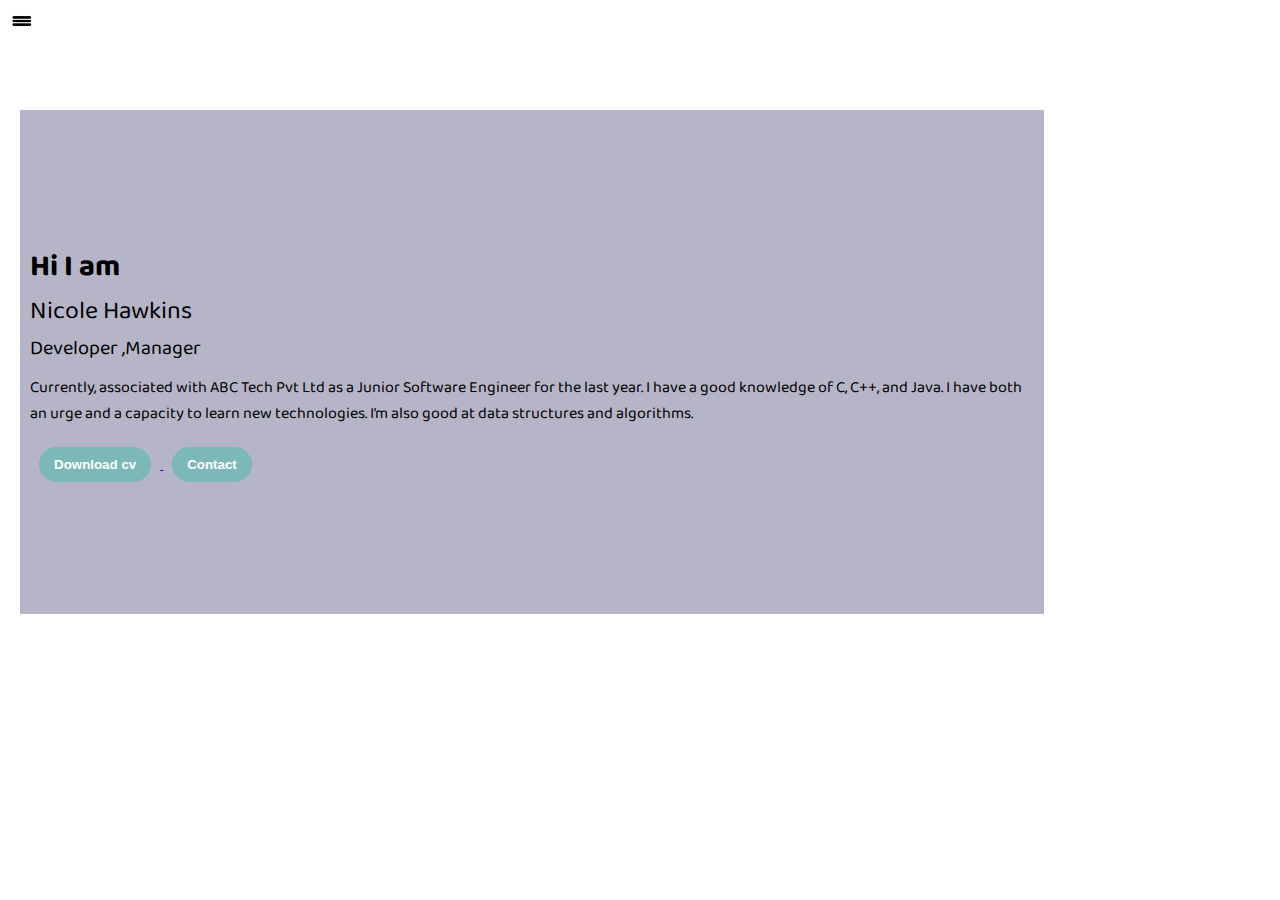
<file: index.html>
<!DOCTYPE html>
<html lang="en">
  <head>
    <meta charset="UTF-8" />
    <meta http-equiv="X-UA-Compatible" content="IE=edge" />
    <meta name="viewport" content="width=device-width, initial-scale=1.0" />
    <title>Presonal Portfolio websit</title>
    <link rel="stylesheet" href="./style.css" />
    <link rel="preconnect" href="https://fonts.googleapis.com" />
 
  </head>
  <body>
    <div class="container">
      <div class="sidebar sidebarcancle ">
        <nav>
          <ul>
            <li><a href="/">Home</a> </li> 
            <li><a href="./intro.html">My Intro</a> </li>
            <li><a href="./Services.html">Services</a> </li>
            <li><a href="./Blog.html">Blog</a>  </li>
            <li><a href="Contact.html">Contact Me</a>  </li>
          </ul>
        </nav>
      </div>
      <div class="main ">
        <div class="hamburger">
          <img src="./ham.png" alt="" class="ham" width="24px">
          <img src="./cross.png" alt="" class="cross" width="15px">
        </div>
        <div id="developer" class="info_container devvv noshrinksidebar shrinksidebar">
          <div  class="devinfo">

              <div class="hello">Hi I am </div>
              <div class="name">Nicole Hawkins</div>
              <div class="about">Developer ,Manager</div>
              <div class="moreabout">
                
                <p>
                  
                  Currently, associated with ABC Tech Pvt Ltd as a Junior Software Engineer for the last year.
  
                  I have a good knowledge of C, C++, and Java. I have both an urge and a capacity to learn new technologies.
                  I’m also good at data structures and algorithms.
                </p>
              </div>
              <div class="buttonss">
                  <a href="./Software-Developer_Entry-level.pdf">
                    <button>Download cv</button>
                  </a>
                  <a href="Contact.html">
                    <button>Contact</button>

                  </a>
                  </div>
          </div>
         
            <div class="devpic"><img src="./614-02679333en_Masterfile.jpg" alt="" /></div>

          
        </div>
      </div>
    </div>
    <script src="script11.js"></script>
  </body>
</html>
</file>
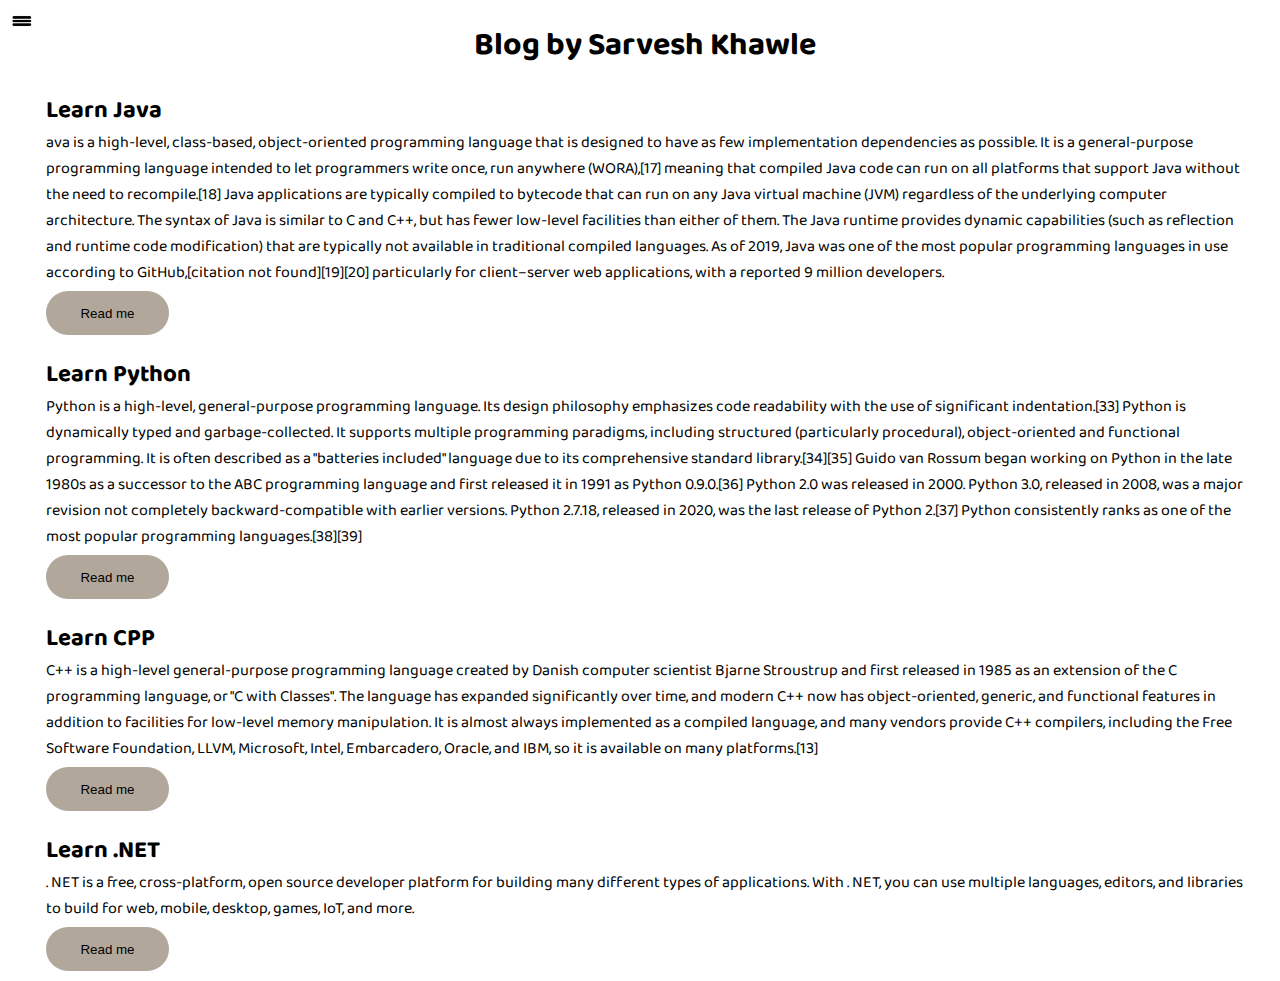
<file: Blog.html>
<!DOCTYPE html>
<html lang="en">
  <head>
    <meta charset="UTF-8" />
    <meta http-equiv="X-UA-Compatible" content="IE=edge" />
    <meta name="viewport" content="width=device-width, initial-scale=1.0" />
    <title>Presonal Portfolio websit</title>
    <link rel="stylesheet" href="./style.css" />
    <link rel="preconnect" href="https://fonts.googleapis.com" />
    <link rel="stylesheet" href="./blogstyle.css">
  </head>
  <body>

    <div class="container">
      <div class="sidebar sidebarcancle">
        <nav>
          <ul>
            <li><a href="/">Home</a> </li> 
            <li><a href="./intro.html">My Intro</a> </li>
            <li><a href="./Services.html">Services</a> </li>
            <li><a href="./Blog.html">Blog</a>  </li>
            <li><a href="./contactme.html">Contact Me</a>  </li>
          </ul>
        </nav>
      </div>
      <div class="main">
        <div class="hamburger">
          <img src="./ham.png" alt="" class="ham" width="24px">
          <img src="./cross.png" alt="" class="cross" width="15px">
        </div>
        <div class="blogcontainer devvv noshrinksidebar shrinksidebar ">
            <h1>Blog by Sarvesh Khawle </h1>
            <div class="bolgitem">
                <h2>Learn Java   </h2>
                <p>ava is a high-level, class-based, object-oriented programming language that is designed to have as few implementation dependencies as possible. It is a general-purpose programming language intended to let programmers write once, run anywhere (WORA),[17] meaning that compiled Java code can run on all platforms that support Java without the need to recompile.[18] Java applications are typically compiled to bytecode that can run on any Java virtual machine (JVM) regardless of the underlying computer architecture. The syntax of Java is similar to C and C++, but has fewer low-level facilities than either of them. The Java runtime provides dynamic capabilities (such as reflection and runtime code modification) that are typically not available in traditional compiled languages. As of 2019, Java was one of the most popular programming languages in use according to GitHub,[citation not found][19][20] particularly for client–server web applications, with a reported 9 million developers.
                </p>
                <button class="button1">Read me</button>
            </div>
            <div class="bolgitem">
                <h2>Learn Python   </h2>
                <p>
                  Python is a high-level, general-purpose programming language. Its design philosophy emphasizes code readability with the use of significant indentation.[33]

                  Python is dynamically typed and garbage-collected. It supports multiple programming paradigms, including structured (particularly procedural), object-oriented and functional programming. It is often described as a "batteries included" language due to its comprehensive standard library.[34][35]
                  
                  Guido van Rossum began working on Python in the late 1980s as a successor to the ABC programming language and first released it in 1991 as Python 0.9.0.[36] Python 2.0 was released in 2000. Python 3.0, released in 2008, was a major revision not completely backward-compatible with earlier versions. Python 2.7.18, released in 2020, was the last release of Python 2.[37]
                  
                  Python consistently ranks as one of the most popular programming languages.[38][39]
                  </p>
                <button class="button1">Read me</button>
            </div>
            <div class="bolgitem">
                <h2>Learn CPP   </h2>
                <p>
                  C++  is a high-level general-purpose programming language created by Danish computer scientist Bjarne Stroustrup and first released in 1985 as an extension of the C programming language, or "C with Classes". The language has expanded significantly over time, and modern C++ now has object-oriented, generic, and functional features in addition to facilities for low-level memory manipulation. It is almost always implemented as a compiled language, and many vendors provide C++ compilers, including the Free Software Foundation, LLVM, Microsoft, Intel, Embarcadero, Oracle, and IBM, so it is available on many platforms.[13]
                  </p>
                <button class="button1">Read me</button>
            </div>
            <div class="bolgitem">
                <h2>Learn .NET   </h2>
                <p>
                  . NET is a free, cross-platform, open source developer platform for building many different types of applications. With . NET, you can use multiple languages, editors, and libraries to build for web, mobile, desktop, games, IoT, and more.
                  </p>
                <button class="button1">Read me</button>
            </div>
        </div>
    </div>
    <script src="script11.js"></script> 
  </body>
</html>
</file>
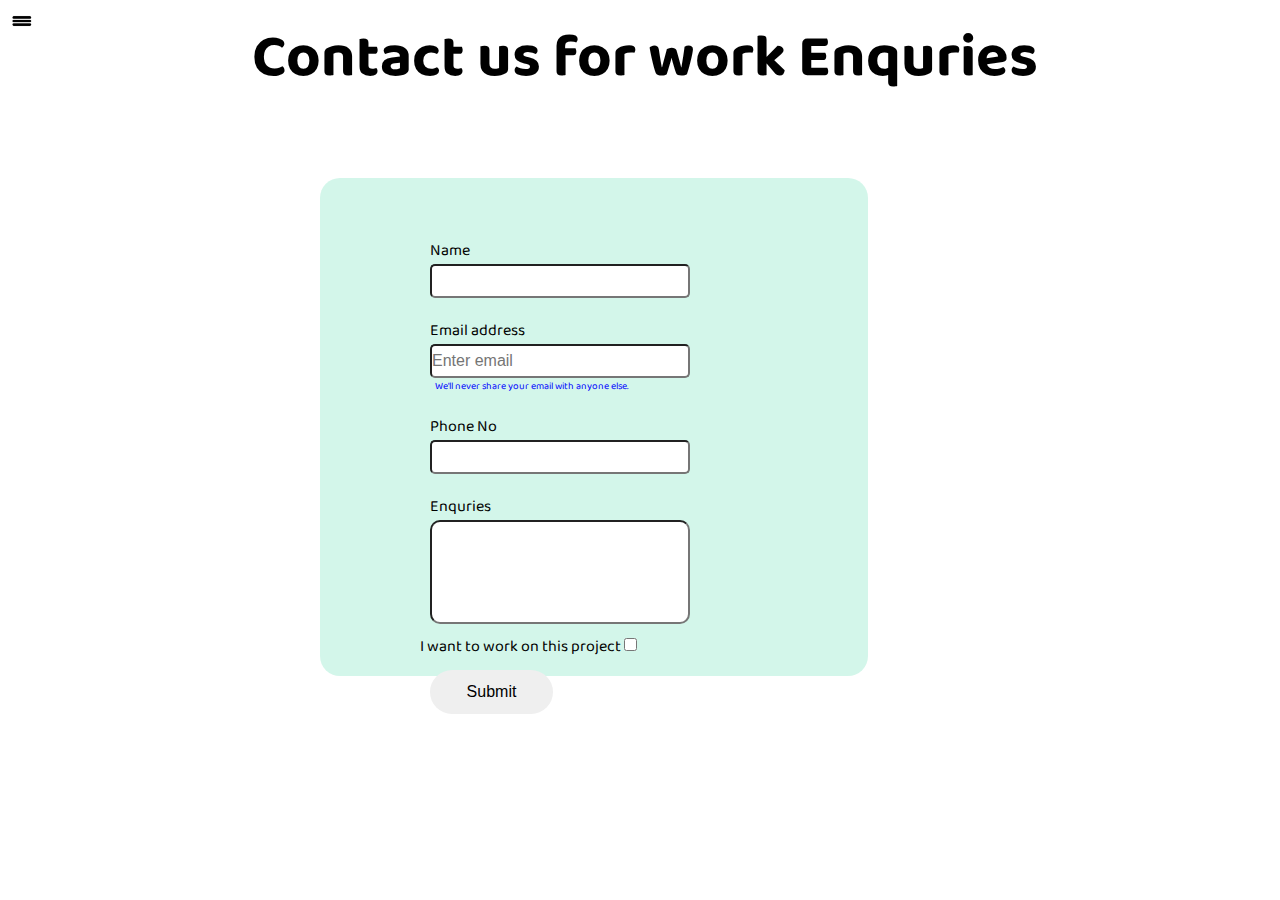
<file: Contact.html>
<!DOCTYPE html>
<html lang="en">
  <head>
    <meta charset="UTF-8" />
    <meta http-equiv="X-UA-Compatible" content="IE=edge" />
    <meta name="viewport" content="width=device-width, initial-scale=1.0" />
    <title>Presonal Portfolio websit</title>
    <link rel="stylesheet" href="./style.css" />
    <link rel="preconnect" href="https://fonts.googleapis.com" />
    <link rel="stylesheet" href="./intro.css" />
    <link rel="stylesheet" href="./contact_form.css">
  </head>
  <body>
    <div class="container">
    
      <div class="sidebar sidebarcancle">
        <nav>
          <ul>
            <li><a href="/">Home</a> </li> 
            <li><a href="./intro.html">My Intro</a> </li>
            <li><a href="./Services.html">Services</a> </li>
            <li><a href="./Blog.html">Blog</a>  </li>
            <li><a href="./contact.html">Contact Me</a>  </li>
          </ul>
        </nav>
      </div>
      <div class="main">
        <div class="hamburger">
          <img src="./ham.png" alt="" class="ham" width="24px">
          <img src="./cross.png" alt="" class="cross" width="15px">
        </div>
        <div class="  devvv noshrinksidebar shrinksidebar">
          
          <h1> Contact us for work  Enquries   </h1>
          <div class="contact_info">
              <form>
                <div><label for="Name">Name</label>
                  <input type="text" name="" id="name1">
                </div>
                  <div class="form-group">
                    <label for="exampleInputEmail1">Email address</label>
                    <input type="email" class="form-control" id="exampleInputEmail1" aria-describedby="emailHelp" placeholder="Enter email">
                    <small id="emailHelp" class="form-text text-muted">We'll never share your email with anyone else.</small>
                  </div>
                  <div>
                    <label for="Phone">Phone No</label>
                    <input type="number" name="" id="phone">
                  </div>
                  <div><label for="Enquries">Enquries</label>
                    <input type="text" name="" id="">
                  </div>
                 
                    
                      <label for="acknowledgement">I want to work on this project    </label>
                      <input type="checkbox" name="" id="checkbox">
                  <div>
                    <button type="submit" class="btn btn-primary">Submit</button>
                  </div>
                </form> 
          </div>

        </div>
      </div>
    </div>
    <script src="script11.js"></script>
  </body>
</html>
</file>
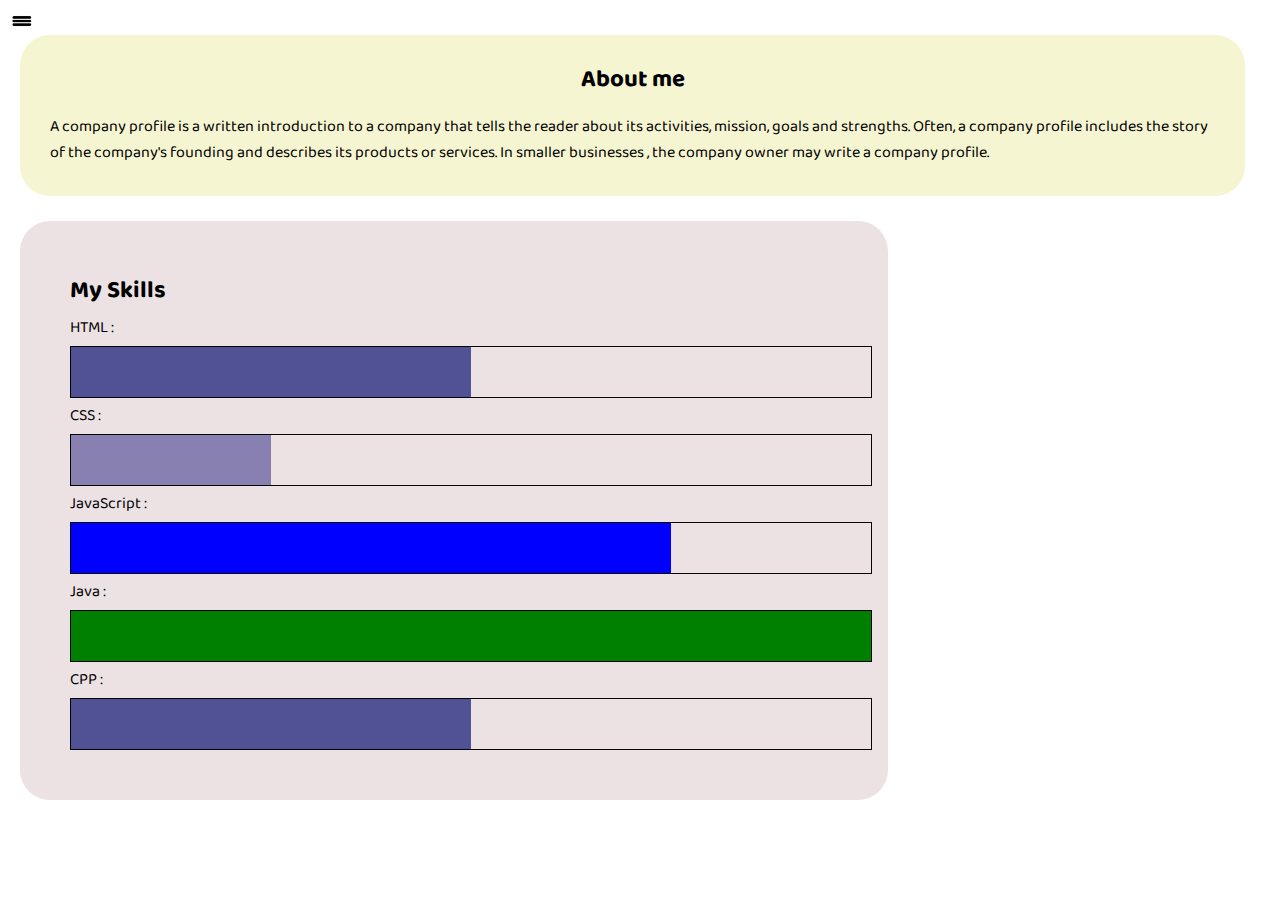
<file: intro.html>
<!DOCTYPE html>
<html lang="en">
  <head>
    <meta charset="UTF-8" />
    <meta http-equiv="X-UA-Compatible" content="IE=edge" />
    <meta name="viewport" content="width=device-width, initial-scale=1.0" />
    <title>Presonal Portfolio websit</title>
    <link rel="stylesheet" href="./style.css" />
    <link rel="preconnect" href="https://fonts.googleapis.com" />
    <link rel="stylesheet" href="./intro.css" />
  </head>
  <body>
    <div class="container">
    
      <div class="sidebar sidebarcancle">
        <nav>
          <ul>
            <li><a href="/">Home</a> </li> 
            <li><a href="./intro.html">My Intro</a> </li>
            <li><a href="./Services.html">Services</a> </li>
            <li><a href="./Blog.html">Blog</a>  </li>
            <li><a href="./contact.html">Contact Me</a>  </li>
          </ul>
        </nav>
      </div>
      <div class="main">
        <div class="hamburger">
          <img src="./ham.png" alt="" class="ham" width="24px">
          <img src="./cross.png" alt="" class="cross" width="15px">
        </div>
        <div class="allcontent devvv noshrinksidebar shrinksidebar">

          <div class="intro">
           
            <p>
              <h2>About me</h2>
              A company profile is a written introduction to a company that tells the reader about its activities, mission, goals and strengths. Often, a company profile includes the story of the company's founding and describes its products or services. In smaller businesses , the company owner may write a company profile.
            </p>
          </div>
          <div class="skillcontainer">
            <h2>My Skills</h2>
            <div class="skillItem">HTML :</div>
            <div class="skill"><div class="skillinprogress-50"></div></div>
            <div class="skillItem">CSS :</div>
            <div class="skill"><div class="skillinprogress-25"></div></div>
            <div class="skillItem">JavaScript :</div>
            <div class="skill"><div class="skillinprogress-75"></div></div>
            <div class="skillItem">Java :</div>
            <div class="skill"><div class="skillinprogress-100"></div></div>
            <div class="skillItem">CPP :</div>
            <div class="skill"><div class="skillinprogress-50"></div></div>
          </div>
        </div>
      </div>
    </div>
    <script src="script11.js"></script>
  </body>
</html>
</file>
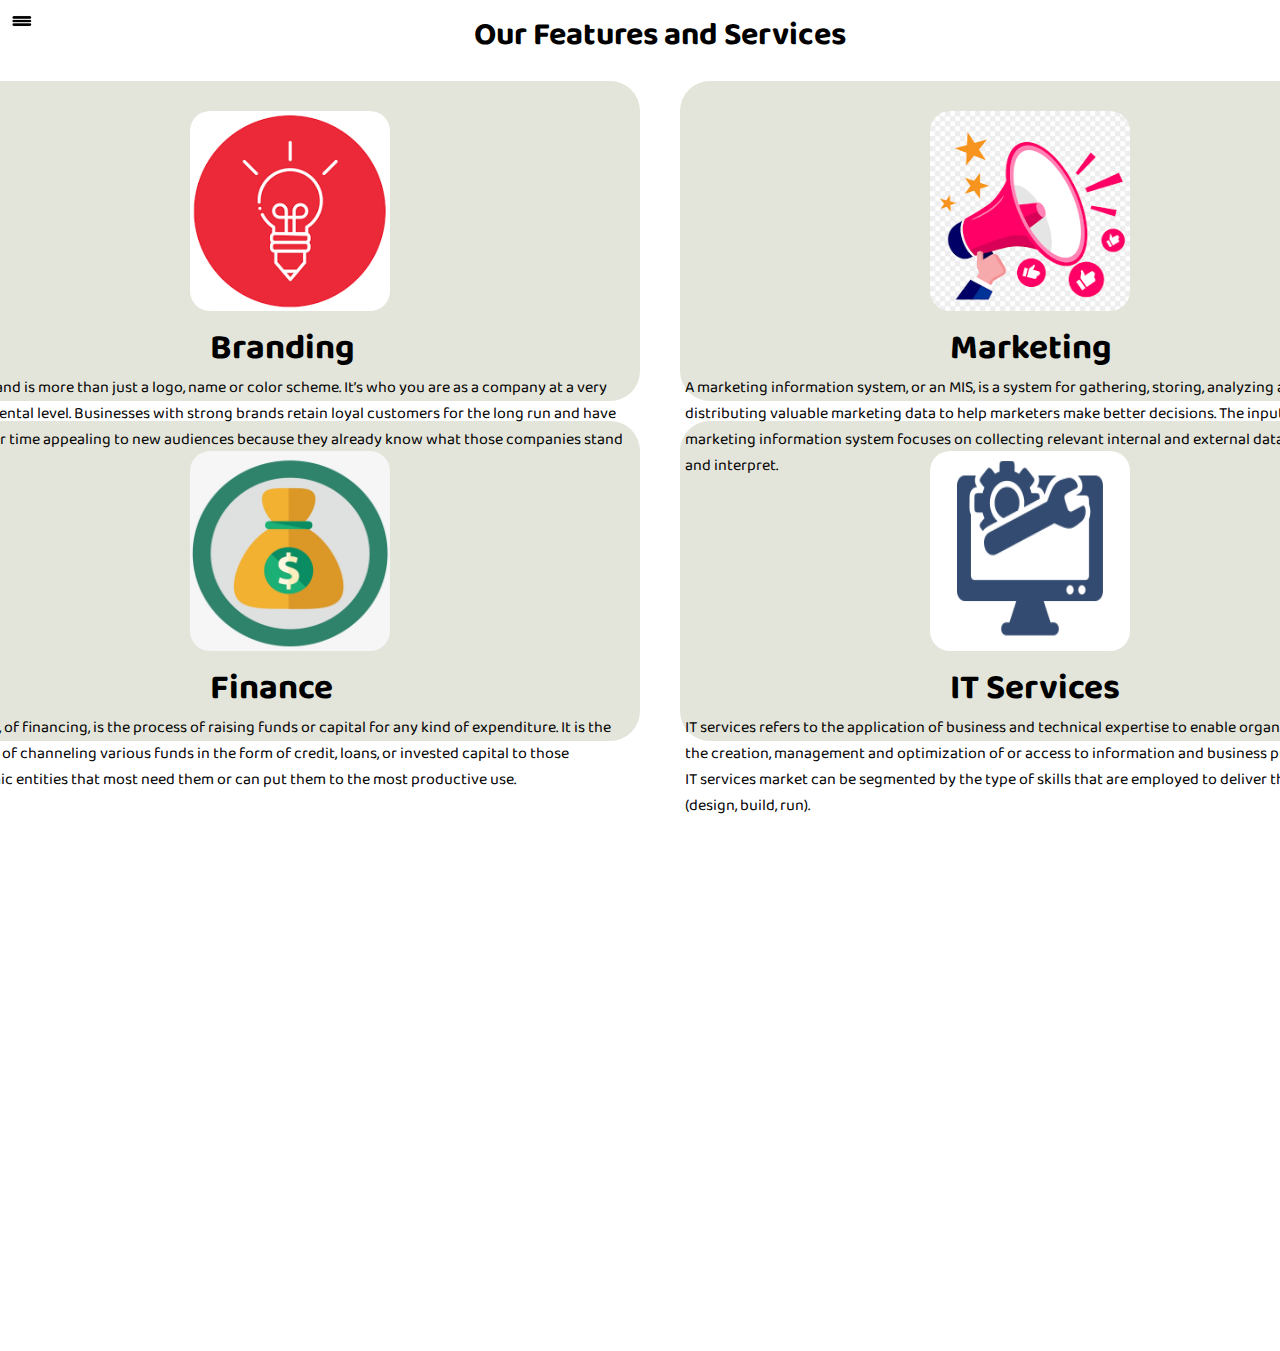
<file: Services.html>
<!DOCTYPE html>
<html lang="en">
  <head>
    <meta charset="UTF-8" />
    <meta http-equiv="X-UA-Compatible" content="IE=edge" />
    <meta name="viewport" content="width=device-width, initial-scale=1.0" />
    <title>Presonal Portfolio websit</title>
    <link rel="stylesheet" href="./style.css" />
    <link rel="preconnect" href="https://fonts.googleapis.com" />
    <link rel="stylesheet" href="./services.css">
  </head>
  <body>
    <div class="container">
    
      <div class="sidebar sidebarcancle">
        <nav>
          <ul>
            <li><a href="/">Home</a> </li> 
            <li><a href="./intro.html">My Intro</a> </li>
            <li><a href="./Services.html">Services</a> </li>
            <li><a href="./Blog.html">Blog</a>  </li>
            <li><a href="./contactme.html">Contact Me</a>  </li>
          </ul>
        </nav>
      </div>
      <div class="main">
        <div class="hamburger">
          <img src="./ham.png" alt="" class="ham" width="24px">
          <img src="./cross.png" alt="" class="cross" width="15px">
        </div>
        <h1>Our Features and Services</h1>
        <div class="bag">

            <div class="bag1">
                <div class="obj1 ">
                  <div class="div1">

                  <img src="./branding.png" alt=""class="width">
                </div>
                    <div class="div2">
  
                      <h3>Branding</h3>
                    </div>
                    <p>Your brand is more than just a logo, name or color scheme. It’s who you are as a company at a very fundamental level.

                    Businesses with strong brands retain loyal customers for the long run and have an easier time appealing to new audiences because they already know what those companies stand for.
                      
                      </p>
                  </div>
                <div class="obj1 ">
                  <div class="div1">

                    <img src="./finance.png" alt=""class="width">
                  </div>
                      <div class="div2">
    
                        <h3>Finance</h3>
                      </div>
                      <p>Finance, of financing, is the process of raising funds or capital for any kind of expenditure. It is the process of channeling various funds in the form of credit, loans, or invested capital to those economic entities that most need them or can put them to the most productive use.</p>
                    </div>
            </div>
            <div class="bag2">

                <div class="obj1">
                  <div class="div1">

                    <img src="./markating.png" alt=""class="width"> 
                    <div class="div2">
                      <h3>
                        Marketing

                      </h3>
                    </div>
                    <p>
                      A marketing information system, or an MIS, is a system for gathering, storing, analyzing and distributing valuable marketing data to help marketers make better decisions. The input of a marketing information system focuses on collecting relevant internal and external data to analyze and interpret.
                    </p>
                  </div>
                </div>
                <div class="obj1">
                  <div class="div1">

                    <img src="./itservice.png" alt=""class="width"> 
                    <div class="div2">
                      <h3>
                        IT Services

                      </h3>
                    </div>
                    <p>
                      IT services refers to the application of business and technical expertise to enable organizations in the creation, management and optimization of or access to information and business processes. The IT services market can be segmented by the type of skills that are employed to deliver the service (design, build, run).
                    </p>
                  </div>
                </div>
                </div>
        </div>
        </div>
    </div>
    <script src="script.js"></script>
  </body>
</html>
</file>
<file: style.css>
@import url('https://fonts.googleapis.com/css2?family=Baloo+Bhai+2&display=swap');
*{
    margin: 0;
    padding: 0;
}
.sidebar{
    position: absolute;
    background-color: rgb(241, 231, 231);
    /* width: 440px; */
    /* padding: 10px; */
    /* font-size: 20px; */
    height: 100vh;
    list-style: none;
    transition: transform 0.2s ease-in;
}

.sidebar nav{
    padding: 33px;
}
.sidebar nav li {
    
    list-style: none;
    padding: 20px 0;
    font-size: 25px;
  
}
p{
    font-size: medium;
}
.sidebar nav li a{
    
    text-decoration: none;
    color: rgb(10, 1, 1);
  
}
.main{
    /* background-color: yellow; */
    width: 100vw;
    padding: 10px;
    /* background-color: blueviolet; */
}
.container{
    font-family: 'Baloo Bhai 2', cursive;
   display: flex;
}
.info_container{
    /* background-color: rgb(167, 84, 84); */
    width: 80vw;
    height: 56vh;
    /* margin: 150px auto; */
    margin-top: 100px;
    display: flex;
    justify-content: space-around;
    /* flex-wrap: wrap; */
    background-color: rgb(181, 181, 199);
}
.devpic img{
    height: 56vh;
}
.devinfo{
    display: flex;
    flex-direction: column;
    justify-content: center;
    padding: 10px ;
}
.hello{
    font-size: 30px;
    font-weight: bold;
}
.name{
    font-size: 25px;
}
.about{
    
    font-size: 20px;
}
.moreabout{
font-size: 10px;
margin-top: 10px;
margin-bottom: 20px;
}
.buttonss button{
    font-size: 25x;
padding: 10px 15px ;
border: 20px ;
color: white;
background-color: rgb(124, 184, 184);
font-weight: bold;
margin: 0 9px;
border-radius: 19px;
}
.buttonss button:hover{
    background-color: rgb(82, 82, 145);
    box-shadow: rgba(0, 0, 0, 0.25) 0px 54px 55px, rgba(0, 0, 0, 0.12) 0px -12px 30px, rgba(0, 0, 0, 0.12) 0px 4px 6px, rgba(0, 0, 0, 0.17) 0px 12px 13px, rgba(0, 0, 0, 0.09) 0px -3px 5px;
    
    
}
@media only screen and (max-width: 1500px) {
*{
    /* background-color: red; */
}
.sidebar{
    /* transform: translate(-455px,0); */
    position: absolute;
}
.devpic{
    display: none;
}
}
.hamburger{
    position: absolute;
    cursor: pointer;
    top: 10px;
    left: 10px;
}
.cross{
margin-left: 130px;
}
.sidebarcancle{
    transform: translate(-455px,0);
    position: absolute;
}
.noshrinksidebar{
margin-left: 10px ;
}
.shrinksidebar{
margin-left: 250px ;
}
</file>
<file: blogstyle.css>
.blogcontainer h1{
   
        align-items: center;
        text-align: center;
        padding-top: 10px;
   
}


.bolgitem {
    padding: 0 26px;
}
.bolgitem p{
padding-bottom: 5px;
}

.bolgitem h2{

    padding-top: 20px;
}


.button1 {
    width: 123px;
    height: 44px;
    border: 20px;
    border-radius: 30px;
    background-color: rgb(177, 167, 155);
}

.button1:hover{
    background-color: rgb(83, 83, 177);
    box-shadow: rgba(0, 0, 0, 0.25) 0px 54px 55px, rgba(0, 0, 0, 0.12) 0px -12px 30px, rgba(0, 0, 0, 0.12) 0px 4px 6px, rgba(0, 0, 0, 0.17) 0px 12px 13px, rgba(0, 0, 0, 0.09) 0px -3px 5px;
}
</file>
<file: intro.css>
.intro h2{
padding: 15px;
text-align: center;
}
.intro{
    background-color: rgb(245, 245, 209);
    margin: 25px;
    margin-left: 0px;
    padding: 30px;
    padding-top: 10px;
    border-radius: 30px;
}

.skill{
    height: 50px;
    width: 800px;
    /* background-color: red; */
    border: 1px solid black;
    
    /* margin-left: 30px; */
}
.skill:hover{
    box-shadow: rgba(0, 0, 0, 0.25) 0px 54px 55px, rgba(0, 0, 0, 0.12) 0px -12px 30px, rgba(0, 0, 0, 0.12) 0px 4px 6px, rgba(0, 0, 0, 0.17) 0px 12px 13px, rgba(0, 0, 0, 0.09) 0px -3px 5px;
}
.skillcontainer{
    padding: 50px;
    background-color: rgb(236, 226, 227);
    height: auto;
    width: 60vw;
    border-radius: 30px;
    margin-top: 20px;
    
}
.skillinprogress-25{
    /* margin: 0px; */
    width: 200px;
    height: 50px;
    background-color: rgb(135, 128, 177);
}
.skillinprogress-50{
    width: 400px;
    height: 50px;
    background-color: rgb(81, 81, 150);
}
.skillinprogress-75{
    width: 600px;
    height: 50px;
    background-color: blue;
}
.skillinprogress-100{
    width: 800px;
    height: 50px;
    background-color: green;
}
.skillItem{
    display: flex;
    align-items: center;
    padding: 5px 0;

}
</file>
<file: contact_form.css>
.contact_info h1{
text-align: center ;
}

.contact_info form div{
    padding: 10px;
    display: flex;
    flex-direction: column ;
}
#emailHelp{
    font-size: 10px;
    color: blue;
    margin: 0 5px;
}
input#exampleInputEmail1 {
    width: 20vw;
    height: 30px;
    border-radius: 5px;
}
input#exampleInputPassword1 {
    width: 20vw;
    height: 30px;
    border-radius: 5px;
}

#phone {
    width: 20vw;
    height: 30px;
    border-radius: 5px;
}
button.btn.btn-primary {
    width: 123px;
    height: 44px;
    border: 20px;
    border-radius: 30px;
}

.contact_info div button:hover{
    background-color: rgb(207, 207, 228);
    box-shadow: rgba(0, 0, 0, 0.25) 0px 54px 55px, rgba(0, 0, 0, 0.12) 0px -12px 30px, rgba(0, 0, 0, 0.12) 0px 4px 6px, rgba(0, 0, 0, 0.17) 0px 12px 13px, rgba(0, 0, 0, 0.09) 0px -3px 5px;
}
input[type="text"] {
    width: 20vw;
    height: 100px;
    border-radius: 10px;
}
#name1 {
    font-size: 25px;
    height: 30px;
    border-radius: 5px;
}
#phone{
    width: 20vw;
    height: 30px;

}

.contact_info{
    background-color: rgba(207, 245, 232, 0.918);
    width: 35vw;
    height: 35vw;
    margin-left: 300px;
    margin-top: 70px;
    padding-left: 100px;
    padding-top: 50px;
    border-radius: 20px;
}
*{
    font-size: medium;
}
h1{
    text-align: center;
    font-size: 60px;
}
</file>
<file: services.css>
.main{
/* margin-right: 200px; */
}
.main{
    /* background-color: brown; */
    margin-left: 10px;
}
.bag{
    /* background-color: red; */
    width: 100vw;
    height: 100vw;
    display: flex;
    align-content: space-around;
    flex-direction: row;
    justify-content: center;
    /* margin-left: 10px; */
    /* margin-right: 200px; */
}
.obj1{
    width: 700px;
    height: 25vw;
    background-color: rgba(217, 219, 204, 0.733);
    margin: 20px;
    border-radius: 30px;
    /* display: flex; */
    /* align-items:  ; */
    /* justify-content: center; */
    /* flex-wrap: wrap; */

    
}
.obj1:hover{
    box-shadow: rgba(0, 0, 0, 0.25) 0px 54px 55px, rgba(0, 0, 0, 0.12) 0px -12px 30px, rgba(0, 0, 0, 0.12) 0px 4px 6px, rgba(0, 0, 0, 0.17) 0px 12px 13px, rgba(0, 0, 0, 0.09) 0px -3px 5px;
    
}
h1{
    /* align-items : center; */
    text-align: center;
}
.width{
    margin-top: 30px;
    height: 200px;
    width: 200px;
    margin-left: 250px;
    /* justify-content: center; */
    /* align-items: center; */
    /* border: 2px solid black; */
    border-radius: 20px;
    /* position: absolute; */
}
.div2{
    /* background-color: blueviolet; */
    height: 50px;
    width: 400px;
    margin-left: 270px;
    font-size: 30px;
}
p{
    padding: 5px;
}
</file>
